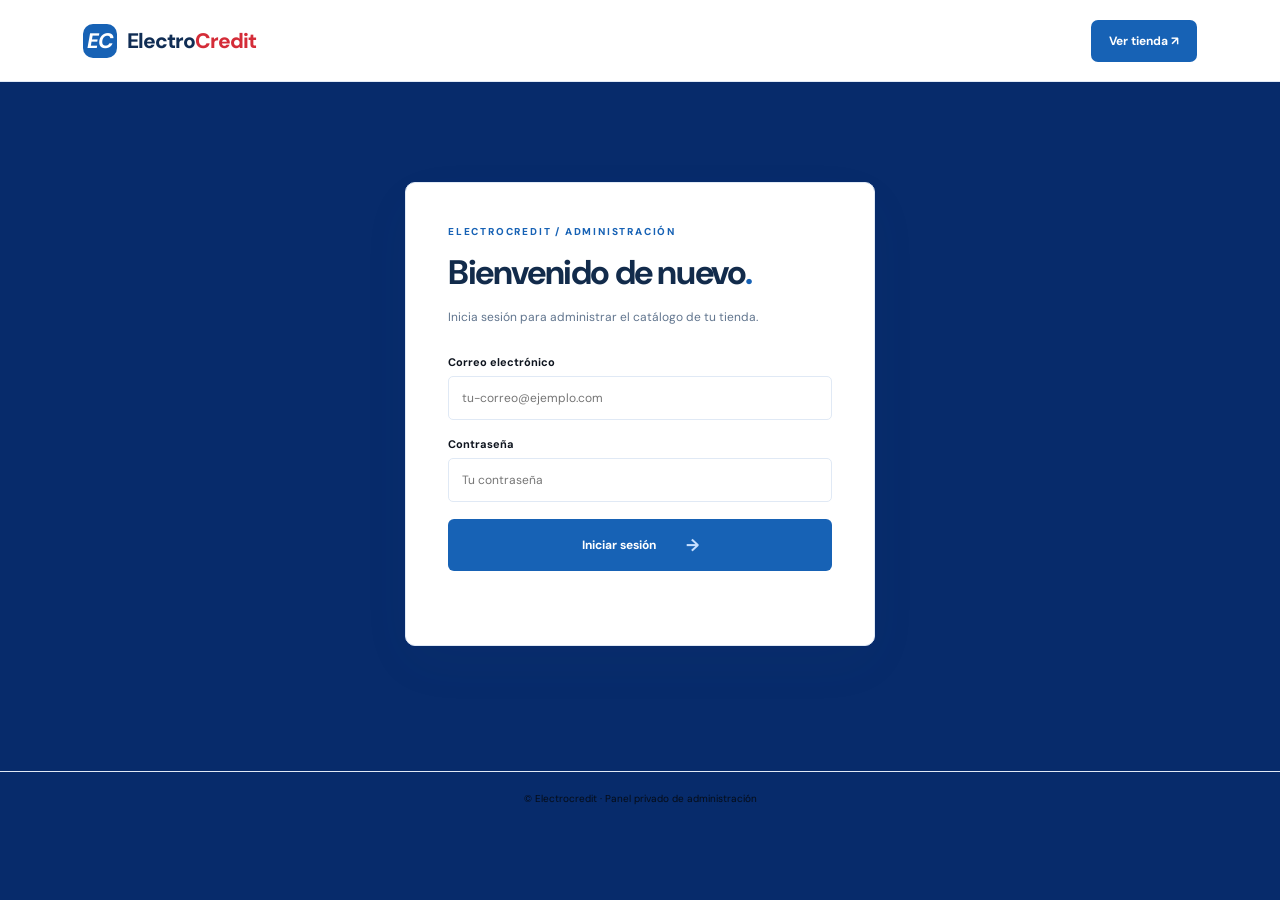
<file: admin.html>
<!DOCTYPE html>
<html lang="es"><head>
<meta charset="UTF-8"><meta name="viewport" content="width=device-width, initial-scale=1.0">
<title>Administración | Electrocredit</title>
<link rel="preconnect" href="https://fonts.googleapis.com"><link rel="preconnect" href="https://fonts.gstatic.com" crossorigin>
<link href="https://fonts.googleapis.com/css2?family=DM+Sans:wght@400;500;600;700;800&display=swap" rel="stylesheet">
<link rel="stylesheet" href="styles.css"><script type="module" src="admin.js"></script>
</head><body class="admin-body">
<header class="site-header"><a class="brand" href="index.html"><span class="brand-mark">EC</span><span>Electro<span class="brand-accent">Credit</span></span></a><a class="header-cta" href="index.html">Ver tienda ↗</a></header>
<main class="admin-shell">
  <section class="admin-login" id="loginPanel">
    <div class="admin-kicker">ELECTROCREDIT / ADMINISTRACIÓN</div><h1>Bienvenido de nuevo<span>.</span></h1>
    <p>Inicia sesión para administrar el catálogo de tu tienda.</p>
    <form id="loginForm" class="admin-form">
      <label>Correo electrónico<input type="email" id="loginEmail" autocomplete="username" required placeholder="tu-correo@ejemplo.com"></label>
      <label>Contraseña<input type="password" id="loginPassword" autocomplete="current-password" required placeholder="Tu contraseña"></label>
      <button class="primary-button" type="submit">Iniciar sesión <span>→</span></button>
      <p class="admin-message" id="loginMessage" role="status"></p>
    </form>
  </section>
  <section id="dashboard" hidden>
    <div class="admin-topline"><div><div class="admin-kicker">PANEL DE CONTROL</div><h1>Administrar productos<span>.</span></h1><p>Agrega, edita y publica los productos de tu tienda.</p></div><button id="logoutButton" class="outline-button">Cerrar sesión</button></div>
    <div class="admin-stats"><div><span>Productos registrados</span><strong id="productTotal">0</strong></div><div><span>Productos publicados</span><strong id="publishedTotal">0</strong></div></div>
    <section class="inventory-dashboard" aria-labelledby="inventoryHeading">
      <div class="inventory-heading"><h2 id="inventoryHeading">Resumen de inventario</h2><p>Productos registrados por estado. Las cantidades exactas solo se ven en Administración.</p></div>
      <div class="inventory-summary">
        <div class="inventory-summary-card"><span class="inventory-dot available"></span><span>Disponibles</span><strong id="inventoryAvailable">0</strong></div>
        <div class="inventory-summary-card"><span class="inventory-dot low"></span><span>Últimas unidades</span><strong id="inventoryLow">0</strong></div>
        <div class="inventory-summary-card"><span class="inventory-dot out"></span><span>Agotados</span><strong id="inventoryOut">0</strong></div>
      </div>
    </section>
    <div class="admin-toolbar"><input type="search" id="adminSearch" placeholder="Buscar en tus productos..."><button class="primary-button" id="newProductButton" type="button">+ Agregar producto</button></div>
    <div class="admin-product-list" id="adminProductList"></div>
    <section class="editor-card" id="editorCard" hidden>
      <div class="editor-heading"><div><div class="admin-kicker">CATÁLOGO</div><h2 id="editorTitle">Agregar producto</h2></div><button id="cancelEdit" class="outline-button" type="button">Cancelar</button></div>
      <form id="productForm" class="admin-form product-editor">
        <input type="hidden" id="productId">
        <div class="form-grid">
          <label>Nombre del producto *<input id="productName" required maxlength="120" placeholder="Ej. Refrigeradora No Frost"></label>
          <label>Marca<input id="productBrand" maxlength="80" placeholder="Ej. Mabe"></label>
          <label>Categoría *<input id="productCategory" required list="categoryOptions" placeholder="Ej. Refrigeración"><datalist id="categoryOptions"></datalist></label>
          <label>Precio de venta / oferta (C$) *<input id="productPrice" type="number" min="0" step="0.01" required placeholder="28999"></label>
          <label>Precio normal (opcional)<input id="productOldPrice" type="number" min="0" step="0.01" placeholder="31999"></label>
          <label>Etiqueta (opcional)<input id="productBadge" maxlength="30" placeholder="OFERTA / PROMOCIÓN / NUEVO"></label>
          <label>Inicio de promoción (opcional)<input id="promoStart" type="date"></label>
          <label>Fin de promoción (opcional)<input id="promoEnd" type="date"></label>
          <label>Unidades disponibles *<input id="productStock" type="number" min="0" max="1000000" step="1" value="0" required><span class="field-hint">0 = Agotado; de 1 a 3 = Últimas unidades; 4 o más = Disponible.</span></label>
          <label>Meses sin intereses<select id="interestFreeMonths"><option value="">No aplicar</option><option value="3">3 meses</option><option value="6">6 meses</option><option value="9">9 meses</option><option value="12">12 meses</option></select></label>
          <label>Inicio meses sin intereses (opcional)<input id="interestFreeStart" type="date"></label>
          <label>Fin meses sin intereses (opcional)<input id="interestFreeEnd" type="date"></label>
        </div>
        <label>Descripción<textarea id="productDescription" rows="3" placeholder="Describe el producto..."></textarea></label>
        <label>Características (una por línea)<textarea id="productFeatures" rows="4" placeholder="Pantalla 4K UHD&#10;Conexión Wi-Fi&#10;Garantía"></textarea></label>
        <label>Fotografías del producto <span class="field-hint">Puedes seleccionar varias imágenes. Las imágenes nuevas se añadirán a la galería.</span><input id="productImages" type="file" accept="image/*" multiple></label>
        <div id="currentImages" class="image-preview-row"></div>
        <label class="publish-toggle"><input id="productFeatured" type="checkbox"> Destacar este producto en la página principal</label>
        <label class="publish-toggle"><input id="productActive" type="checkbox" checked> Publicar este producto en la tienda</label>
        <p class="admin-message" id="saveMessage" role="status"></p>
        <div class="editor-actions"><button class="primary-button" type="submit" id="saveProductButton">Guardar producto <span>→</span></button><button class="outline-button" type="button" id="cancelEditBottom">Cancelar</button></div>
      </form>
    </section>
  </section>
</main>
<footer class="admin-footer">© <span id="year"></span> Electrocredit · Panel privado de administración</footer>
</body></html>
</file>
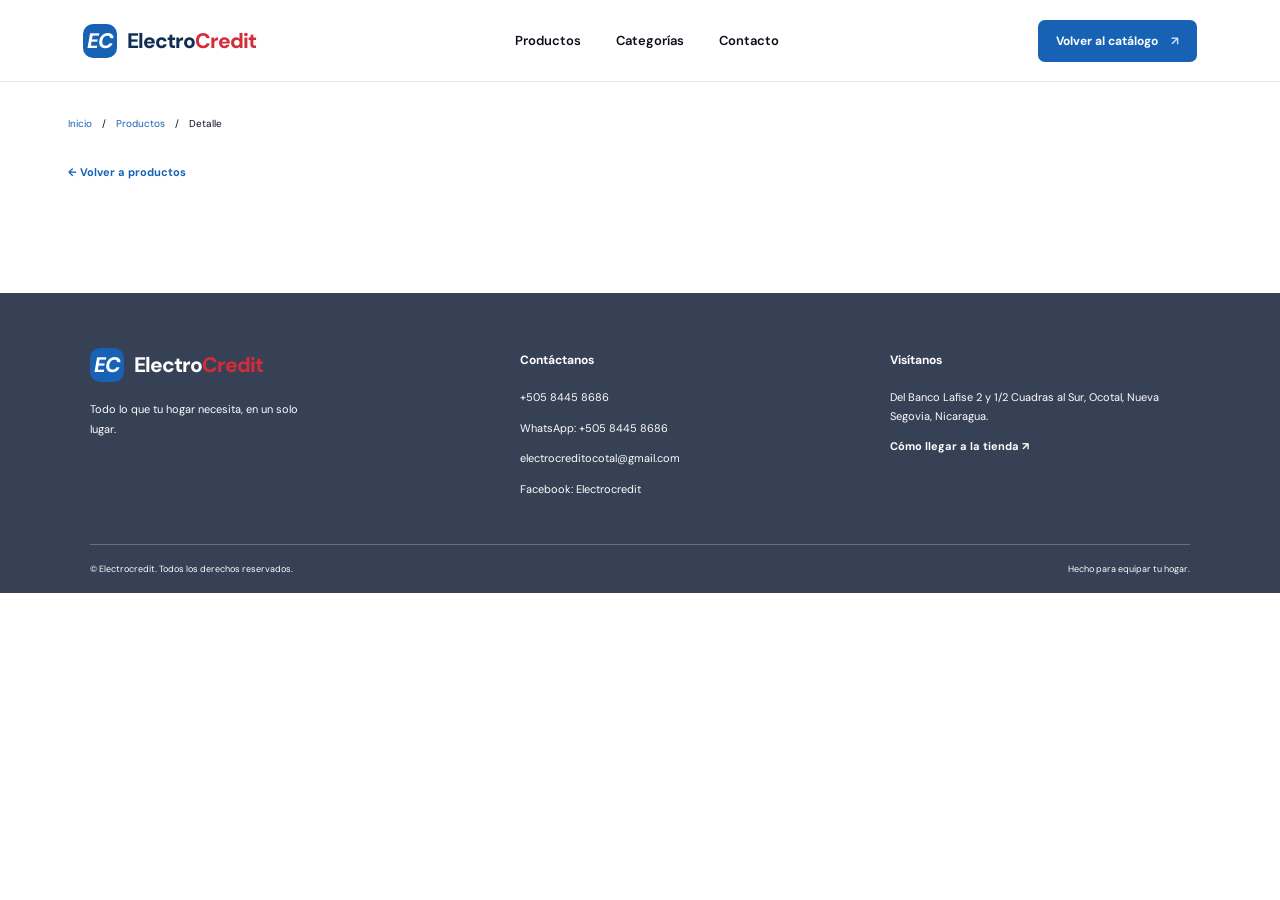
<file: producto.html>
<!DOCTYPE html>
<html lang="es">
<head>
  <meta charset="UTF-8"><meta name="viewport" content="width=device-width, initial-scale=1.0">
  <title>Producto | Electrocredit</title>
  <link rel="preconnect" href="https://fonts.googleapis.com"><link rel="preconnect" href="https://fonts.gstatic.com" crossorigin>
  <link href="https://fonts.googleapis.com/css2?family=DM+Sans:wght@400;500;600;700;800&display=swap" rel="stylesheet">
  <link rel="stylesheet" href="styles.css"><script type="module" src="producto.js"></script>
</head>
<body>
  <header class="site-header">
    <a class="brand" href="index.html"><span class="brand-mark">EC</span><span>Electro<span class="brand-accent">Credit</span></span></a>
    <nav class="main-nav"><a href="index.html#catalogo">Productos</a><a href="index.html#categorias">Categorías</a><a href="index.html#contacto">Contacto</a></nav>
    <a class="header-cta" href="index.html#catalogo">Volver al catálogo <span>↗</span></a>
  </header>
  <main class="detail-main section-wrap">
    <div class="breadcrumbs"><a href="index.html">Inicio</a><span>/</span><a href="index.html#catalogo">Productos</a><span>/</span><span id="crumbName">Detalle</span></div>
    <a class="back-link" href="index.html#catalogo">← Volver a productos</a>
    <section class="detail-layout" id="detailContent"></section>
  </main>
  <footer class="site-footer" id="contacto">
    <div class="footer-main">
      <div class="footer-brand-col"><a class="brand footer-brand" href="index.html"><span class="brand-mark">EC</span><span>Electro<span class="brand-accent">Credit</span></span></a><p>Todo lo que tu hogar necesita, en un solo lugar.</p></div>
      <div class="footer-column"><h3>Contáctanos</h3><a href="tel:+50584458686">+505 8445 8686</a><a href="https://wa.me/50584458686">WhatsApp: +505 8445 8686</a><a href="mailto:electrocreditocotal@gmail.com">electrocreditocotal@gmail.com</a><a href="https://www.facebook.com/share/1Qq11kWVtg/" target="_blank" rel="noopener">Facebook: Electrocredit</a></div>
      <div class="footer-column location-column"><h3>Visítanos</h3><p id="storeAddress">Del Banco Lafise 2 y 1/2 Cuadras al Sur, Ocotal, Nueva Segovia, Nicaragua.</p><a class="directions-link" href="https://www.google.com/maps/search/?api=1&query=Electrocredit+Nicaragua" target="_blank" rel="noopener">Cómo llegar a la tienda ↗</a></div>
    </div>
    <div class="footer-bottom"><span>© <span id="year"></span> Electrocredit. Todos los derechos reservados.</span><span>Hecho para equipar tu hogar.</span></div>
  </footer>
</body>
</html>
</file>
<file: styles.css>
:root{--ink:#293240;
    --muted:#080e17;
    --green:#8e9fbc;
    --green-dark:#98a6bd;
    --lime:#a8c7f0;
    --paper:#f7f8f4;
    --line:#04193f;
    --white:#fff;
    --orange:#ef8b4d}


 *{box-sizing:border-box}
 html{scroll-behavior:smooth}
 body{margin:0;
    font-family:"DM Sans",sans-serif;
    color:var(--ink);
    background:#fff}
    a{color:inherit;
        text-decoration:none}
        .site-header{height:82px;
            padding:0 max(6.5%,calc((100% - 1320px)/2))
            ;display:flex;
            align-items:center;
            justify-content:space-between;
            border-bottom:1px solid var(--line);
            background:#fff;
            position:sticky;
            top:0;
            z-index:10}
            .brand{display:flex;
                align-items:center;
                gap:10px;
                font-size:21px;
                font-weight:800;
                letter-spacing:-1px}
                .brand-mark{width:34px;
                    height:34px;
                    border-radius:10px;
                    background:var(--green);
                    color:#fff;
                    display:grid;
                    place-items:center;
                    font-weight:800;
                    font-size:21px;
                    font-style:italic}
                    .brand-accent{color:var(--green)}
                    .main-nav{display:flex;
                        gap:35px;
                        color:#0a0f18;
                        font-size:13px;
                        font-weight:600}
                        .main-nav a:hover{color:var(--green)}
                        .header-cta{background:var(--green);
                            color:white;padding:13px 18px;
                            border-radius:7px;
                            font-size:12px;
                            font-weight:700}
                            .header-cta span{margin-left:10px;color:var(--lime)}
                            .hero{background:var(--paper);
                                min-height:550px;
                                padding:65px max(8%,calc((100% - 1200px)/2));
                                display:grid;
                                grid-template-columns:1fr 1fr;
                                align-items:center;
                                gap:50px;
                                overflow:hidden}
                                .eyebrow{font-size:10px;
                                    letter-spacing:2px;
                                    color:var(--green);
                                    font-weight:800;
                                    display:inline-flex;
                                    align-items:center;gap:8px}
                                    .eyebrow-dot{width:7px;
                                        height:7px;
                                        background:#4575ca;
                                        border-radius:50%}
                                        .hero h1{font-size:clamp(42px,5vw,67px);
                                            letter-spacing:-3.5px;
                                            line-height:1.05;margin:20px 0;
                                            color:#293140}
                                            .hero h1 span{color:var(--green)}
                                            .hero-copy>p{max-width:440px;
                                                color:#080e17;
                                                font-size:14px;
                                                line-height:1.8;
                                                margin:0 0 27px}
                                                .primary-button{display:inline-flex;
                                                    align-items:center;
                                                    gap:30px;
                                                    background:var(--green);
                                                    color:#fff;
                                                    padding:15px 20px;
                                                    border-radius:6px;
                                                    font-size:12px;
                                                    font-weight:700;
                                                    transition:.2s}
                                                    .primary-button:hover,.header-cta:hover{background:var(--green-dark);
                                                        transform:translateY(-1px)}
                                                        .primary-button span{color:var(--lime);
                                                            font-size:17px}
                                                            .hero-note{margin-top:25px;
                                                                font-size:11px;color:#080e17;
                                                                display:flex;
                                                                align-items:center;
                                                                gap:9px}
                                                                .note-icon{width:18px;
                                                                    height:18px;
                                                                    background:#1364f0;
                                                                    color:var(--green);
                                                                    border-radius:50%;
                                                                    display:grid;
                                                                    place-items:center;
                                                                    font-size:11px}
                                                                    .hero-art{height:390px;
                                                                        position:relative}
                                                                        .hero-art>img{position:absolute;
                                                                            width:86%;
                                                                            height:100%;
                                                                            object-fit:cover;
                                                                            right:0;
                                                                            top:0;
                                                                            border-radius:5px 90px 5px 5px;
                                                                            z-index:1}
                                                                            .hero-orbit{position:absolute;
                                                                                width:350px;
                                                                                height:350px;
                                                                                border:1px solid #08265c;
                                                                                border-radius:50%;
                                                                                left:0;top:25px}
                                                                                .floating-card{position:absolute;
                                                                                    z-index:2;
                                                                                    bottom:28px;
                                                                                    left:-30px;
                                                                                    background:white;
                                                                                    box-shadow:0 15px 50px #2b34431a;
                                                                                    border-radius:8px;
                                                                                    padding:15px 18px;
                                                                                    display:flex;
                                                                                    align-items:center;
                                                                                    gap:12px}
                                                                                    .floating-icon{width:35px;
                                                                                        height:35px;
                                                                                        background:#0e58da;
                                                                                        border-radius:8px;
                                                                                        display:grid;
                                                                                        place-items:center;
                                                                                        color:var(--green);
                                                                                        font-size:20px}
                                                                                        .floating-card strong,.floating-card small{display:block}
                                                                                        .floating-card strong{font-size:11px}
                                                                                        .floating-card small{font-size:10px;
                                                                                            color:var(--muted);margin-top:4px}
                                                                                            .hero-sticker{position:absolute;
                                                                                                right:-12px;
                                                                                                top:25px;
                                                                                                z-index:2;
                                                                                                background:var(--lime);
                                                                                                border-radius:50%;width:76px;
                                                                                                height:76px;
                                                                                                display:grid;
                                                                                                place-content:center;
                                                                                                text-align:center;
                                                                                                font-weight:800;
                                                                                                font-size:10px;
                                                                                                line-height:1.3;
                                                                                                transform:rotate(10deg);
                                                                                                color:var(--green-dark)}
                                                                                                .section-wrap{max-width:1200px;
                                                                                                    margin:auto;
                                                                                                    padding-left:28px;
                                                                                                    padding-right:28px}
                                                                                                    .catalog-section{padding-top:88px;
                                                                                                        padding-bottom:90px}
                                                                                                        .section-heading{display:flex;
                                                                                                            justify-content:space-between;
                                                                                                            align-items:end;
                                                                                                            margin-bottom:32px}
                                                                                                            .section-heading h2{font-size:35px;
                                                                                                                letter-spacing:-1.5px;
                                                                                                                margin:10px 0 0}
                                                                                                                .section-heading h2 span{color:var(--green)}
                                                                                                                .section-heading>p{max-width:300px;
                                                                                                                    font-size:12px;
                                                                                                                    color:var(--muted);
                                                                                                                    line-height:1.7;
                                                                                                                    margin:0 0 4px}
                                                                                                                    .catalog-tools{display:flex;
                                                                                                                        justify-content:space-between;
                                                                                                                        gap:20px;
                                                                                                                        align-items:center}
                                                                                                                        .search-box{height:48px;
                                                                                                                            border:1px solid var(--line);
                                                                                                                            border-radius:6px;
                                                                                                                            display:flex;
                                                                                                                            align-items:center;
                                                                                                                            gap:12px;
                                                                                                                            padding:0 14px;
                                                                                                                            max-width:560px;
                                                                                                                            width:100%;
                                                                                                                            color:#07101e}
                                                                                                                            .search-box>span{font-size:24px}
                                                                                                                            .search-box input{border:0;
                                                                                                                                outline:0;
                                                                                                                                flex:1;
                                                                                                                                min-width:0;
                                                                                                                                font:inherit;
                                                                                                                                font-size:12px;
                                                                                                                                color:var(--ink)}
                                                                                                                                .search-box kbd{font-size:9px;
                                                                                                                                    border:1px solid var(--line);
                                                                                                                                    padding:4px 6px;
                                                                                                                                    border-radius:3px;
                                                                                                                                    color:#050c17}
                                                                                                                                    .sort-box{font-size:11px;
                                                                                                                                        color:var(--muted);
                                                                                                                                        display:flex;
                                                                                                                                        align-items:center;
                                                                                                                                        gap:10px}
                                                                                                                                        .sort-box select{border:1px solid var(--line);
                                                                                                                                            border-radius:5px;
                                                                                                                                            padding:12px 30px 12px 10px;
                                                                                                                                            font:inherit;
                                                                                                                                            color:var(--ink);
                                                                                                                                            background:white;
                                                                                                                                            outline:none}
                                                                                                                                            .category-row{display:flex;
                                                                                                                                                gap:9px;
                                                                                                                                                flex-wrap:wrap;
                                                                                                                                                margin:22px 0 30px}
                                                                                                                                                .category-chip{border:1px solid var(--line);
                                                                                                                                                    background:#fff;
                                                                                                                                                    padding:10px 15px;
                                                                                                                                                    border-radius:30px;
                                                                                                                                                    color:#0a0f19;
                                                                                                                                                    font:600 10px "DM Sans";
                                                                                                                                                    cursor:pointer;
                                                                                                                                                    transition:.2s}
                                                                                                                                                    .category-chip:hover,.category-chip.active{background:var(--green);
                                                                                                                                                        border-color:var(--green);
                                                                                                                                                        color:#fff}
                                                                                                                                                        .category-chip span{color:var(--lime);
                                                                                                                                                            margin-left:6px}
                                                                                                                                                            .results-line{border-bottom:1px solid var(--line);
                                                                                                                                                                padding-bottom:13px;
                                                                                                                                                                margin-bottom:18px;
                                                                                                                                                                display:flex;
                                                                                                                                                                justify-content:space-between;
                                                                                                                                                                font-size:11px;
                                                                                                                                                                font-weight:700}
                                                                                                                                                                .results-decoration{color:#050c18;
                                                                                                                                                                    font-size:9px;
                                                                                                                                                                    letter-spacing:1.4px}
                                                                                                                                                                    .product-grid{display:grid;
                                                                                                                                                                        grid-template-columns:repeat(4,minmax(0,1fr));
                                                                                                                                                                        gap:22px}
                                                                                                                                                                        .product-card{border:1px solid #041c44;
                                                                                                                                                                            border-radius:7px;
                                                                                                                                                                            overflow:hidden;
                                                                                                                                                                            transition:.25s;
                                                                                                                                                                            background:white}
                                                                                                                                                                            .product-card:hover{transform:translateY(-5px);
                                                                                                                                                                                box-shadow:0 14px 35px #52638012;
                                                                                                                                                                                border-color:#062254}
                                                                                                                                                                                .product-image-wrap{height:205px;
                                                                                                                                                                                    background:#062760;
                                                                                                                                                                                    position:relative;
                                                                                                                                                                                    overflow:hidden}
                                                                                                                                                                                    .product-image-wrap img{width:100%;
                                                                                                                                                                                        height:100%;
                                                                                                                                                                                        object-fit:cover;
                                                                                                                                                                                        mix-blend-mode:multiply;
                                                                                                                                                                                        transition:transform .4s}
                                                                                                                                                                                        .product-card:hover .product-image-wrap img{transform:scale(1.05)}
                                                                                                                                                                                        .product-badge{position:absolute;
                                                                                                                                                                                            top:12px;
                                                                                                                                                                                            left:12px;
                                                                                                                                                                                            z-index:1;
                                                                                                                                                                                            background:var(--lime);
                                                                                                                                                                                            color:var(--green-dark);
                                                                                                                                                                                            padding:6px 9px;
                                                                                                                                                                                            border-radius:3px;
                                                                                                                                                                                            font-size:9px;
                                                                                                                                                                                            font-weight:800}
                                                                                                                                                                                            .card-arrow{position:absolute;
                                                                                                                                                                                                right:12px;
                                                                                                                                                                                                bottom:12px;
                                                                                                                                                                                                background:white;
                                                                                                                                                                                                width:30px;
                                                                                                                                                                                                height:30px;
                                                                                                                                                                                                border-radius:50%;
                                                                                                                                                                                                display:grid;
                                                                                                                                                                                                place-items:center;
                                                                                                                                                                                                color:var(--green);
                                                                                                                                                                                                font-size:15px;
                                                                                                                                                                                                box-shadow:0 3px 10px #00000010}
                                                                                                                                                                                                .product-info{padding:15px}
                                                                                                                                                                                                .product-category{font-size:9px;
                                                                                                                                                                                                    letter-spacing:1px;
                                                                                                                                                                                                    text-transform:uppercase;
                                                                                                                                                                                                    color:var(--green);
                                                                                                                                                                                                    font-weight:800}
                                                                                                                                                                                                    .product-info h3{font-size:13px;
                                                                                                                                                                                                        margin:8px 0 17px;
                                                                                                                                                                                                        min-height:34px;
                                                                                                                                                                                                        line-height:1.4}
                                                                                                                                                                                                        .product-bottom{display:flex;
                                                                                                                                                                                                            justify-content:space-between;
                                                                                                                                                                                                            align-items:end;
                                                                                                                                                                                                            border-top:1px solid #041a40;
                                                                                                                                                                                                            padding-top:12px}
                                                                                                                                                                                                            .product-brand{display:block;
                                                                                                                                                                                                                color:#060c18;
                                                                                                                                                                                                                font-size:10px;
                                                                                                                                                                                                                margin-bottom:5px}
                                                                                                                                                                                                                .product-bottom strong{font-size:14px;
                                                                                                                                                                                                                    display:block}
                                                                                                                                                                                                                    .product-bottom del{font-size:10px;
                                                                                                                                                                                                                        color:#050c18;
                                                                                                                                                                                                                        margin-top:3px;
                                                                                                                                                                                                                        display:block}
                                                                                                                                                                                                                        .view-label{font-size:9px;
                                                                                                                                                                                                                            color:var(--green);
                                                                                                                                                                                                                            font-weight:700}
                                                                                                                                                                                                                            .empty-state{text-align:center;
                                                                                                                                                                                                                                padding:55px 15px;
                                                                                                                                                                                                                                color:var(--muted)}
                                                                                                                                                                                                                                .empty-state>div{font-size:35px;
                                                                                                                                                                                                                                    color:#152f5d}
                                                                                                                                                                                                                                    .empty-state h3{color:var(--ink);
                                                                                                                                                                                                                                        margin-bottom:5px}
                                                                                                                                                                                                                                        .empty-state p{font-size:12px}
                                                                                                                                                                                                                                        .text-button{border:0;
                                                                                                                                                                                                                                            background:none;
                                                                                                                                                                                                                                            color:var(--green);
                                                                                                                                                                                                                                            font:700 12px "DM Sans";
                                                                                                                                                                                                                                            cursor:pointer}
                                                                                                                                                                                                                                            .service-band{background:#f1f5eb;
                                                                                                                                                                                                                                                padding:28px max(8%,calc((100% - 1100px)/2));
                                                                                                                                                                                                                                                display:flex;
                                                                                                                                                                                                                                                justify-content:space-between;
                                                                                                                                                                                                                                                gap:25px}
                                                                                                                                                                                                                                                .service-band>div{display:grid;
                                                                                                                                                                                                                                                    grid-template-columns:42px auto;
                                                                                                                                                                                                                                                    grid-template-rows:auto auto;
                                                                                                                                                                                                                                                    column-gap:12px;
                                                                                                                                                                                                                                                    align-items:center}
                                                                                                                                                                                                                                                    .service-icon{grid-row:span 2;
                                                                                                                                                                                                                                                        width:40px;
                                                                                                                                                                                                                                                        height:40px;
                                                                                                                                                                                                                                                        border-radius:50%;
                                                                                                                                                                                                                                                        background:white;
                                                                                                                                                                                                                                                        color:var(--green);
                                                                                                                                                                                                                                                        display:grid;
                                                                                                                                                                                                                                                        place-items:center;
                                                                                                                                                                                                                                                        font-size:19px}
                                                                                                                                                                                                                                                        .service-band strong{font-size:11px}
                                                                                                                                                                                                                                                        .service-band small{font-size:10px;
                                                                                                                                                                                                                                                            color:var(--muted);
                                                                                                                                                                                                                                                            margin-top:3px}
                                                                                                                                                                                                                                                            .site-footer{background:#364155;
                                                                                                                                                                                                                                                                color:#fff;
                                                                                                                                                                                                                                                                padding:55px max(7%,calc((100% - 1200px)/2)) 0}
                                                                                                                                                                                                                                                                .footer-main{display:grid;
                                                                                                                                                                                                                                                                    grid-template-columns:1.2fr 1fr 1fr;
                                                                                                                                                                                                                                                                    gap:70px;padding-bottom:45px}
                                                                                                                                                                                                                                                                    .footer-brand{color:white}
                                                                                                                                                                                                                                                                    .footer-brand-col>p{font-size:11px;
                                                                                                                                                                                                                                                                        line-height:1.8;
                                                                                                                                                                                                                                                                        color:#071122;
                                                                                                                                                                                                                                                                        max-width:230px;
                                                                                                                                                                                                                                                                        margin:18px 0}
                                                                                                                                                                                                                                                                        .footer-column{display:flex;
                                                                                                                                                                                                                                                                            flex-direction:column;
                                                                                                                                                                                                                                                                            align-items:flex-start;
                                                                                                                                                                                                                                                                            gap:12px}
                                                                                                                                                                                                                                                                            .footer-column h3{font-size:12px;
                                                                                                                                                                                                                                                                                margin:4px 0 8px}
                                                                                                                                                                                                                                                                                .footer-column a,.footer-column p{font-size:11px;
                                                                                                                                                                                                                                                                                    color:#071122;
                                                                                                                                                                                                                                                                                    margin:0;line-height:1.7}
                                                                                                                                                                                                                                                                                    .footer-column a:hover{color:var(--lime)}
                                                                                                                                                                                                                                                                                    .social-links{display:flex;gap:8px}
                                                                                                                                                                                                                                                                                    .social-links a{width:28px;
                                                                                                                                                                                                                                                                                        height:28px;
                                                                                                                                                                                                                                                                                        border:1px solid #0e131d;
                                                                                                                                                                                                                                                                                        border-radius:50%;
                                                                                                                                                                                                                                                                                        display:grid;
                                                                                                                                                                                                                                                                                        place-items:center;
                                                                                                                                                                                                                                                                                        font-size:12px}
                                                                                                                                                                                                                                                                                        .directions-link{color:var(--lime)!important;
                                                                                                                                                                                                                                                                                            font-weight:700}
                                                                                                                                                                                                                                                                                            .footer-hint{color:#080e18;
                                                                                                                                                                                                                                                                                                font-size:9px;
                                                                                                                                                                                                                                                                                                line-height:1.5}
                                                                                                                                                                                                                                                                                                .footer-bottom{border-top:1px solid #191e28;
                                                                                                                                                                                                                                                                                                    padding:18px 0;
                                                                                                                                                                                                                                                                                                    display:flex;
                                                                                                                                                                                                                                                                                                    justify-content:space-between;
                                                                                                                                                                                                                                                                                                    color:#070d19;
                                                                                                                                                                                                                                                                                                    font-size:9px}
                                                                                                                                                                                                                                                                                                    .detail-main{padding-top:35px;
                                                                                                                                                                                                                                                                                                        padding-bottom:90px}
                                                                                                                                                                                                                                                                                                        .breadcrumbs{display:flex;
                                                                                                                                                                                                                                                                                                            gap:10px;
                                                                                                                                                                                                                                                                                                            font-size:10px;
                                                                                                                                                                                                                                                                                                            color:#060d1a;
                                                                                                                                                                                                                                                                                                            margin-bottom:30px}
                                                                                                                                                                                                                                                                                                            .breadcrumbs a{color:var(--green)}
                                                                                                                                                                                                                                                                                                            .back-link{font-size:11px;
                                                                                                                                                                                                                                                                                                                color:var(--green);
                                                                                                                                                                                                                                                                                                                font-weight:700;
                                                                                                                                                                                                                                                                                                                display:inline-block;
                                                                                                                                                                                                                                                                                                                margin-bottom:24px}
                                                                                                                                                                                                                                                                                                                .detail-layout{display:grid;
                                                                                                                                                                                                                                                                                                                    grid-template-columns:1.05fr .95fr;
                                                                                                                                                                                                                                                                                                                    gap:65px;
                                                                                                                                                                                                                                                                                                                    align-items:start}
                                                                                                                                                                                                                                                                                                                    .detail-main-image{height:480px;
                                                                                                                                                                                                                                                                                                                        background:#062760;
                                                                                                                                                                                                                                                                                                                        border-radius:8px;
                                                                                                                                                                                                                                                                                                                        overflow:hidden}
                                                                                                                                                                                                                                                                                                                        .detail-main-image img{width:100%;
                                                                                                                                                                                                                                                                                                                            height:100%;
                                                                                                                                                                                                                                                                                                                            object-fit:contain;
                                                                                                                                                                                                                                                                                                                            mix-blend-mode:multiply}
                                                                                                                                                                                                                                                                                                                            .thumbnail-row{display:flex;
                                                                                                                                                                                                                                                                                                                                gap:12px;
                                                                                                                                                                                                                                                                                                                                margin-top:14px}
                                                                                                                                                                                                                                                                                                                                .thumbnail{width:76px;
                                                                                                                                                                                                                                                                                                                                    height:76px;
                                                                                                                                                                                                                                                                                                                                    border:1px solid var(--line);
                                                                                                                                                                                                                                                                                                                                    border-radius:5px;
                                                                                                                                                                                                                                                                                                                                    background:#062760;
                                                                                                                                                                                                                                                                                                                                    padding:4px;
                                                                                                                                                                                                                                                                                                                                    cursor:pointer}
                                                                                                                                                                                                                                                                                                                                    .thumbnail.selected{border:2px solid var(--green)}
                                                                                                                                                                                                                                                                                                                                    .thumbnail img{width:100%;
                                                                                                                                                                                                                                                                                                                                        height:100%;
                                                                                                                                                                                                                                                                                                                                        object-fit:contain;
                                                                                                                                                                                                                                                                                                                                        mix-blend-mode:multiply}
                                                                                                                                                                                                                                                                                                                                        .detail-info{padding-top:18px}
                                                                                                                                                                                                                                                                                                                                        .detail-brand{font-size:11px;
                                                                                                                                                                                                                                                                                                                                            color:#060d1a;
                                                                                                                                                                                                                                                                                                                                            margin:10px 0 0}
                                                                                                                                                                                                                                                                                                                                            .detail-info h1{font-size:37px;
                                                                                                                                                                                                                                                                                                                                                letter-spacing:-1.5px;
                                                                                                                                                                                                                                                                                                                                                line-height:1.15;
                                                                                                                                                                                                                                                                                                                                                margin:7px 0 15px}
                                                                                                                                                                                                                                                                                                                                                .detail-description{font-size:13px;
                                                                                                                                                                                                                                                                                                                                                    line-height:1.8;
                                                                                                                                                                                                                                                                                                                                                    color:var(--muted);
                                                                                                                                                                                                                                                                                                                                                    max-width:490px}
                                                                                                                                                                                                                                                                                                                                                    .detail-price{font-size:27px;
                                                                                                                                                                                                                                                                                                                                                        font-weight:800;
                                                                                                                                                                                                                                                                                                                                                        margin-top:25px}
                                                                                                                                                                                                                                                                                                                                                        .detail-price del{font-size:13px;
                                                                                                                                                                                                                                                                                                                                                            color:#060e1b;
                                                                                                                                                                                                                                                                                                                                                            font-weight:500;
                                                                                                                                                                                                                                                                                                                                                            margin-left:10px}
                                                                                                                                                                                                                                                                                                                                                            .price-note,.detail-contact-note{font-size:10px;
                                                                                                                                                                                                                                                                                                                                                                color:#060d1a;
                                                                                                                                                                                                                                                                                                                                                                line-height:1.6}
                                                                                                                                                                                                                                                                                                                                                                .detail-divider{height:1px;
                                                                                                                                                                                                                                                                                                                                                                    background:var(--line);
                                                                                                                                                                                                                                                                                                                                                                    margin:24px 0}
                                                                                                                                                                                                                                                                                                                                                                    .detail-info h3{font-size:13px}
                                                                                                                                                                                                                                                                                                                                                                    .feature-list{list-style:none;
                                                                                                                                                                                                                                                                                                                                                                        padding:0;
                                                                                                                                                                                                                                                                                                                                                                        margin:15px 0 25px;
                                                                                                                                                                                                                                                                                                                                                                        display:grid;
                                                                                                                                                                                                                                                                                                                                                                        gap:12px}
                                                                                                                                                                                                                                                                                                                                                                        .feature-list li{font-size:11px;
                                                                                                                                                                                                                                                                                                                                                                            color:#0c121b;
                                                                                                                                                                                                                                                                                                                                                                            display:flex;
                                                                                                                                                                                                                                                                                                                                                                            gap:10px;
                                                                                                                                                                                                                                                                                                                                                                            align-items:center}
                                                                                                                                                                                                                                                                                                                                                                            .feature-list li span{color:var(--green);
                                                                                                                                                                                                                                                                                                                                                                                font-weight:800}
                                                                                                                                                                                                                                                                                                                                                                                .whatsapp-button{background:var(--green);color:white;
                                                                                                                                                                                                                                                                                                                                                                                    padding:15px 20px;
                                                                                                                                                                                                                                                                                                                                                                                    border-radius:5px;
                                                                                                                                                                                                                                                                                                                                                                                    display:inline-flex;
                                                                                                                                                                                                                                                                                                                                                                                    gap:10px;
                                                                                                                                                                                                                                                                                                                                                                                    align-items:center;
                                                                                                                                                                                                                                                                                                                                                                                    font-size:12px;
                                                                                                                                                                                                                                                                                                                                                                                    font-weight:700}
                                                                                                                                                                                                                                                                                                                                                                                    .whatsapp-button:hover{background:var(--green-dark)}
                                                                                                                                                                                                                                                                                                                                                                                    .not-found{grid-column:1/-1;
                                                                                                                                                                                                                                                                                                                                                                                        padding:80px 0;
                                                                                                                                                                                                                                                                                                                                                                                        text-align:center}
                                                                                                                                                                                                                                                                                                                                                                                        .not-found p{color:var(--muted);
                                                                                                                                                                                                                                                                                                                                                                                            font-size:13px}
@media(max-width:900px){.hero{padding-left:6%;padding-right:6%;gap:25px}.hero-art{height:330px}.product-grid{grid-template-columns:repeat(3,minmax(0,1fr))}.footer-main{gap:35px}.detail-layout{gap:35px}.detail-main-image{height:390px}}
@media(max-width:650px){.site-header{height:68px;padding:0 18px}.brand{font-size:18px}.main-nav{display:none}.header-cta{font-size:10px;padding:11px 12px}.hero{padding:50px 22px 45px;grid-template-columns:1fr;gap:35px}.hero h1{font-size:49px}.hero-art{height:280px;margin:0 8px 0 20px}.hero-orbit{width:250px;height:250px}.floating-card{left:-20px;bottom:14px}.hero-sticker{right:-8px}.section-wrap{padding-left:18px;padding-right:18px}.catalog-section{padding-top:58px;padding-bottom:60px}.section-heading{display:block}.section-heading h2{font-size:29px}.section-heading>p{margin-top:12px}.catalog-tools{align-items:stretch;flex-direction:column}.search-box{max-width:none}.sort-box{justify-content:flex-end}.category-row{flex-wrap:nowrap;overflow-x:auto;padding-bottom:8px}.category-chip{white-space:nowrap}.product-grid{grid-template-columns:repeat(2,minmax(0,1fr));gap:12px}.product-image-wrap{height:155px}.product-info{padding:11px}.product-info h3{font-size:12px}.product-bottom strong{font-size:12px}.view-label{display:none}.results-decoration{display:none}.service-band{padding:25px 22px;display:grid;grid-template-columns:1fr 1fr;gap:22px}.site-footer{padding:40px 22px 0}.footer-main{grid-template-columns:1fr 1fr;gap:30px 20px}.footer-brand-col{grid-column:1/-1}.footer-bottom{gap:10px;flex-direction:column}.detail-main{padding-top:25px;padding-bottom:60px}.detail-layout{grid-template-columns:1fr;gap:28px}.detail-main-image{height:330px}.detail-info h1{font-size:31px}.detail-info{padding-top:0}}
@media(max-width:380px){.product-grid{grid-template-columns:1fr}.product-image-wrap{height:220px}.footer-main{grid-template-columns:1fr}.footer-brand-col{grid-column:auto}}

/* Panel de administración */
[hidden]{display:none!important}.admin-body{background:#072b6b;min-height:100vh}.admin-shell{max-width:1050px;margin:0 auto;padding:65px 25px 90px}.admin-login{max-width:470px;margin:35px auto;background:white;border:1px solid var(--line);border-radius:10px;padding:42px;box-shadow:0 18px 55px #5263800a}.admin-kicker{font-size:10px;letter-spacing:1.8px;font-weight:800;color:var(--green)}.admin-login h1,.admin-topline h1{font-size:34px;letter-spacing:-1.4px;margin:12px 0}.admin-login h1 span,.admin-topline h1 span{color:var(--green)}.admin-login>p,.admin-topline p{font-size:12px;color:var(--muted);line-height:1.7}.admin-form{display:grid;gap:17px;margin-top:28px}.admin-form label{display:grid;gap:7px;font-size:11px;font-weight:700;color:#0e141e}.admin-form input:not([type=checkbox]):not([type=file]),.admin-form textarea,.admin-toolbar input{width:100%;padding:13px;border:1px solid var(--line);border-radius:5px;font:12px "DM Sans";outline:none;background:#fff;color:var(--ink)}.admin-form input:focus,.admin-form textarea:focus,.admin-toolbar input:focus{border-color:var(--green)}.admin-form textarea{resize:vertical}.admin-form .primary-button{border:0;cursor:pointer;justify-content:center;font:700 12px "DM Sans"}.admin-form .primary-button:disabled{opacity:.6;cursor:wait}.admin-message{font-size:11px;color:var(--green);min-height:15px;margin:0}.admin-message.error{color:#b43d32}.admin-topline{display:flex;align-items:center;justify-content:space-between;gap:20px;margin-bottom:28px}.admin-stats{display:flex;gap:15px;margin:25px 0}.admin-stats>div{background:#fff;border:1px solid var(--line);border-radius:7px;padding:17px 20px;min-width:175px}.admin-stats span,.admin-stats strong{display:block}.admin-stats span{font-size:10px;color:var(--muted)}.admin-stats strong{font-size:25px;margin-top:6px}.outline-button{border:1px solid #04193e;background:white;color:var(--green);padding:11px 15px;border-radius:5px;font:700 11px "DM Sans";cursor:pointer}.admin-toolbar{display:flex;gap:12px;margin:25px 0 16px}.admin-toolbar input{flex:1;min-width:0}.admin-toolbar .primary-button{border:0;white-space:nowrap;cursor:pointer}.admin-product-list{display:grid;gap:9px}.admin-product-row{display:flex;align-items:center;gap:14px;background:white;border:1px solid var(--line);border-radius:7px;padding:10px}.admin-product-row>img{width:65px;height:60px;object-fit:cover;background:#062357;border-radius:4px}.admin-product-copy{display:grid;gap:4px;flex:1;min-width:0}.admin-product-copy strong{font-size:12px}.admin-product-copy span{font-size:10px;color:var(--muted)}.admin-product-copy b{font-size:11px}.status-pill{font-size:9px;padding:6px 8px;border-radius:20px;white-space:nowrap}.status-pill.published{background:#0a3d97;color:#667ea8}.status-pill.draft{background:#f2eee2;color:#8a6b2d}.small-action{border:0;background:#083078;color:var(--green);padding:8px 10px;border-radius:4px;font:700 10px "DM Sans";cursor:pointer}.small-action.delete-action{background:#fbefed;color:#a34438}.editor-card{margin-top:35px;background:white;border:1px solid var(--line);border-radius:9px;padding:28px}.editor-heading{display:flex;justify-content:space-between;align-items:center}.editor-heading h2{font-size:23px;margin:7px 0}.product-editor{margin-top:20px}.form-grid{display:grid;grid-template-columns:repeat(2,minmax(0,1fr));gap:15px}.field-hint{font-weight:400;color:#070e1a;font-size:10px}.product-editor input[type=file]{font-size:11px}.publish-toggle{display:flex!important;grid-template-columns:18px 1fr;align-items:center;gap:10px!important}.publish-toggle input{accent-color:var(--green)}.image-preview-row{display:flex;gap:10px;flex-wrap:wrap}.image-preview{width:75px;height:75px;position:relative}.image-preview img{width:100%;height:100%;object-fit:cover;border-radius:5px;background:#041c44}.image-preview button{position:absolute;right:-6px;top:-6px;border:0;border-radius:50%;width:22px;height:22px;background:#b63c32;color:white;font-size:16px;cursor:pointer}.editor-actions{display:flex;gap:10px;align-items:center}.editor-actions .primary-button{border:0;cursor:pointer}.setup-notice{grid-column:1/-1;padding:25px;background:#083583;border:1px solid var(--line);border-radius:7px;font-size:12px;color:var(--muted);line-height:1.7}.setup-notice strong{color:var(--ink);font-size:14px}.admin-footer{text-align:center;padding:20px;color:#060c16;font-size:10px;border-top:1px solid var(--line)}
@media(max-width:650px){.admin-shell{padding:35px 16px 60px}.admin-login{padding:27px 22px;margin:15px auto}.admin-topline{align-items:flex-start}.admin-topline h1{font-size:27px}.admin-stats>div{min-width:0;flex:1;padding:14px}.admin-toolbar{flex-direction:column}.admin-product-row{gap:8px;flex-wrap:wrap}.admin-product-row>img{width:54px;height:54px}.admin-product-copy{min-width:calc(100% - 75px)}.status-pill{margin-left:60px}.editor-card{padding:19px 14px}.form-grid{grid-template-columns:1fr}.editor-actions{flex-wrap:wrap}}

/* Calculadora de financiamiento Electrocredit */
.finance-card{margin-top:28px;padding:24px;border:1px solid #062863;border-radius:20px;background:#072d6f;box-shadow:0 10px 30px rgba(20,70,48,.06)}
.finance-heading h2{margin:5px 0 7px;font-size:1.55rem;color:#5d7091}.finance-heading p{margin:0 0 18px;color:#0d131f}.finance-kicker{font-size:.72rem;font-weight:800;letter-spacing:.12em;color:#9eb1ca}
.finance-fields{display:grid;grid-template-columns:1fr 1fr;gap:9px 12px;align-items:center}.finance-fields label{font-size:.88rem;font-weight:700;color:#1f2633}.finance-fields input,.finance-fields select{width:100%;min-height:44px;padding:10px 12px;border:1px solid #071f48;border-radius:10px;background:white;color:#2e3748;font:inherit}.finance-fields label:nth-of-type(3){grid-column:1/-1}.finance-fields label:nth-of-type(3)+select{grid-column:1/-1}
.finance-results{display:grid;gap:10px;margin:20px 0 12px;padding:16px;background:#fff;border:1px solid #052151;border-radius:14px}.finance-results>div{display:flex;justify-content:space-between;gap:12px;align-items:center;color:#0d131e;font-size:.9rem}.finance-results strong{color:#4d5c78;text-align:right}.finance-results .finance-total{padding-top:10px;border-top:1px solid #051e4b}.finance-results .finance-installment{padding:13px;margin:0 -5px;background:#0b49b4;border-radius:10px;color:#596c8e;font-weight:700}.finance-results .finance-installment strong{font-size:1.15rem;color:#a1b0c4}.finance-disclaimer{font-size:.76rem;line-height:1.55;color:#0a0f19}.finance-whatsapp{display:flex;justify-content:center;text-align:center;text-decoration:none;margin-top:15px}
@media(max-width:520px){.finance-card{padding:17px}.finance-fields{grid-template-columns:1fr}.finance-fields label:nth-of-type(3),.finance-fields label:nth-of-type(3)+select{grid-column:auto}.finance-results>div{align-items:flex-start}.finance-results strong{max-width:55%}}

/* Ofertas y promociones */
.promo-strip{margin-top:28px;margin-bottom:10px;display:flex;align-items:center;justify-content:space-between;gap:20px;padding-top:20px;padding-bottom:20px;background:#0c4cbc;border-top:1px solid var(--line);border-bottom:1px solid var(--line)}
.promo-strip>div{display:grid;gap:4px}.promo-strip strong{font-size:20px;color:var(--ink)}.promo-strip small{color:var(--muted)}.promo-strip button{border:0;border-radius:5px;background:var(--green);color:white;padding:12px 16px;font-weight:800;cursor:pointer}
.promo-card{outline:1px solid #083481}.promo-until{display:block;margin-top:4px;font-size:9px;color:var(--green);font-weight:700}.promo-detail-note{display:inline-block;margin:8px 0 0;padding:7px 10px;border-radius:20px;background:#0d51c9;color:#4e6388;font-size:11px;font-weight:800}
@media(max-width:650px){.promo-strip{align-items:flex-start;flex-direction:column}.promo-strip button{width:100%}}

/* Banner de meses sin intereses */
.msi-banner{margin-top:28px;margin-bottom:18px;min-height:220px;border-radius:18px;padding:34px 42px;background:linear-gradient(115deg,#7587a7 0%,#8e9fbc 58%,#3d6ab6 100%);color:white;display:flex;align-items:center;justify-content:space-between;gap:35px;overflow:hidden;position:relative;box-shadow:0 18px 45px rgba(20,60,48,.16)}
.msi-banner[hidden]{display:none}
.msi-banner:before{content:"";position:absolute;width:280px;height:280px;border:1px solid rgba(255,255,255,.18);border-radius:50%;right:110px;top:-120px}
.msi-banner-copy{position:relative;z-index:1;max-width:650px}.msi-kicker{font-size:10px;letter-spacing:.18em;font-weight:800;color:#b7d2f5}.msi-banner h2{font-size:38px;line-height:1.05;margin:8px 0 10px}.msi-banner h2 span{color:#b7d2f5}.msi-banner p{max-width:600px;margin:0 0 20px;color:rgba(255,255,255,.86);font-size:13px;line-height:1.6}.msi-banner button{border:0;border-radius:7px;background:white;color:#8e9fbc;padding:13px 18px;font:800 11px "DM Sans";cursor:pointer}.msi-banner button:hover{transform:translateY(-1px)}
.msi-banner-art{position:relative;z-index:1;min-width:190px;text-align:center;display:flex;flex-direction:column;align-items:center}.msi-zero{font-size:72px;line-height:.9;font-weight:800;color:#b7d2f5;letter-spacing:-.06em}.msi-banner-art strong{font-size:24px;letter-spacing:.12em}.msi-banner-art small{margin-top:8px;font-size:8px;letter-spacing:.14em;opacity:.8}
@media(max-width:650px){.msi-banner{margin-top:18px;padding:26px 22px;min-height:0;flex-direction:column;align-items:flex-start}.msi-banner h2{font-size:31px}.msi-banner-art{min-width:0;align-items:flex-start}.msi-zero{font-size:55px}.msi-banner-art strong{font-size:19px}.msi-banner button{width:100%}.msi-banner:before{right:-100px}}

/* Banner de ofertas: misma apariencia del banner de meses sin intereses */
.offers-banner{background:linear-gradient(115deg,#7587a7 0%,#8e9fbc 58%,#3d6ab6 100%)}
.offers-banner[hidden]{display:none}
.offers-banner .msi-zero{font-size:78px}

/* Electrocredit: identidad azul marino, azul y rojo */
:root{--ink:#122b4b;--muted:#61758e;--green:#1762b5;--green-dark:#103d78;--lime:#c7e0ff;--paper:#f4f8ff;--line:#e0e9f5}
.brand{color:#102d54}
.brand .brand-accent{color:#d42c38}
.brand .brand-mark{background:#1762b5;color:#fff}
.msi-banner{background:linear-gradient(115deg,#102e59 0%,#1762b5 58%,#4c9ce7 100%);box-shadow:0 18px 45px rgba(18,63,123,.17)}
.msi-kicker,.msi-banner h2 span,.msi-zero{color:#d5eaff}
.msi-banner button{color:#164f95}

/* EC-6: legibilidad del pie de página; no modifica el encabezado. */
.site-footer, .site-footer .footer-brand,
.site-footer .footer-brand-col > p,
.site-footer .footer-column h3,
.site-footer .footer-column a,
.site-footer .footer-column p,
.site-footer .footer-hint,
.site-footer .footer-bottom,
.site-footer .footer-bottom a,
.site-footer .social-links a,
.site-footer .directions-link { color: #fff !important; }
.site-footer .footer-brand .brand-accent { color: #d42c38 !important; }
.site-footer .footer-brand .brand-mark { background: #1762b5; color: #fff !important; }
.site-footer .footer-column a:hover,
.site-footer .footer-bottom a:hover,
.site-footer .social-links a:hover { color: #c5dcff !important; }
.site-footer .social-links a { border-color: rgba(255,255,255,.55); }
.site-footer .footer-bottom { border-top-color: rgba(255,255,255,.25); }

/* EC-7: fondos claros originales y acentos azules legibles */
.hero .eyebrow,.hero h1 span{color:#1762b5}
.hero .hero-note{color:#293240}
.service-band strong{color:#293240}
.service-band small{color:#45556c}

/* EC-8: recuperar el fondo original de la portada, sin cambiar el resto de la paleta. */
.hero { background: #f7f8f4; }

/* EC-9: tarjetas y galeria con fotos naturales, y calculadora legible. */
.product-card{border-color:#d8e5f5;background:#fff}
.product-card:hover{border-color:#78a9e3}
.product-image-wrap,.detail-main-image,.thumbnail{background:#f5f8fc}
.product-image-wrap img,.detail-main-image img,.thumbnail img{mix-blend-mode:normal;filter:none}
.product-image-wrap img{object-fit:contain}
.product-badge{background:#dcecff;color:#103d78}
.promo-card{outline:1px solid #c9dcf3}
.promo-detail-note{background:#e3efff;color:#174f94;border:1px solid #c8ddf7}
.finance-card{background:#edf5ff;border:1px solid #cbdff6;box-shadow:0 12px 32px rgba(15,61,117,.08)}
.finance-kicker{color:#1762b5}
.finance-heading h2{color:#102d54}
.finance-heading p,.finance-fields label,.finance-disclaimer{color:#263b56}
.finance-fields input,.finance-fields select{border-color:#bdd2ec;color:#263b56;background:#fff}
.finance-fields input:focus,.finance-fields select:focus{outline:2px solid #86b6ef;outline-offset:1px}
.finance-results{background:#fff;border-color:#d4e2f3}
.finance-results>div{color:#243a55}
.finance-results strong{color:#102d54}
.finance-results .finance-total{border-top-color:#d4e2f3}
.finance-results .finance-installment{background:#e1efff;color:#164c8c}
.finance-results .finance-installment strong{color:#0d4da0}
.finance-whatsapp{background:#1762b5;color:#fff}

/* EC-10: estados de inventario */
.stock-label{display:inline-flex;align-items:center;width:fit-content;padding:5px 10px;border-radius:8px;font-size:12px;font-weight:800;line-height:1.4;margin:8px 0;color:#174f94;background:#e8f2ff;border:1px solid #c6dcfa}
.stock-ok{color:#14548d;background:#e8f3ff;border-color:#bed9f5}
.stock-low{color:#865000;background:#fff2d5;border-color:#f0d49b}
.stock-out{color:#a12735;background:#fff0f0;border-color:#f0c3ca}
.detail-stock{font-size:14px;margin:12px 0}
.admin-product-copy .stock-label{margin:5px 0}

/* EC-11: panel privado de inventario */
.inventory-dashboard{margin:22px 0 26px}
.inventory-heading h2{font-size:20px;letter-spacing:-.4px;margin:0 0 5px;color:#fff}
.inventory-heading p{font-size:12px;color:#dce9ff;margin:0 0 14px;line-height:1.6}
.inventory-summary{display:grid;grid-template-columns:repeat(3,minmax(0,1fr));gap:14px}
.inventory-summary-card{background:#fff;border:1px solid #cbdcf4;border-radius:10px;padding:20px;display:grid;grid-template-columns:12px 1fr;align-items:center;gap:8px 10px;box-shadow:0 8px 24px #001a3b16}
.inventory-summary-card span:not(.inventory-dot){font-size:12px;font-weight:700;color:#17375c}
.inventory-summary-card strong{grid-column:2;font-size:30px;color:#092e65;line-height:1.1}
.inventory-dot{width:11px;height:11px;border-radius:50%;display:inline-block}
.inventory-dot.available{background:#2170bd}.inventory-dot.low{background:#e8a32c}.inventory-dot.out{background:#d42c38}
@media(max-width:600px){.inventory-summary{gap:8px}.inventory-summary-card{padding:13px 9px;gap:7px 5px;grid-template-columns:9px 1fr}.inventory-summary-card span:not(.inventory-dot){font-size:10px}.inventory-summary-card strong{font-size:25px}}

/* EC-12: Productos destacados */
.featured-section{padding-top:55px;padding-bottom:55px;background:#f0f6ff}
.featured-section[hidden]{display:none!important}
.featured-section .section-heading{margin-bottom:24px}
.featured-badge{position:absolute;z-index:4;right:10px;bottom:10px;background:#1762b5;color:#fff;font-size:10px;font-weight:800;letter-spacing:.5px;padding:7px 10px;border-radius:7px;box-shadow:0 3px 12px #123c7033}
.featured-see-all{display:block;margin:24px auto 0;border:1px solid #1762b5;background:white;color:#164b89;padding:12px 20px;border-radius:8px;font-weight:800;cursor:pointer}
.featured-see-all:hover{background:#e1efff}
.admin-featured-mark,.featured-detail-mark{display:inline-block;background:#e2efff;color:#14518d;border:1px solid #b7d4f6;border-radius:7px;padding:5px 9px;font-size:12px;font-weight:800;margin:5px 0}
@media(max-width:650px){.featured-section{padding-top:35px;padding-bottom:35px}}
</file>
